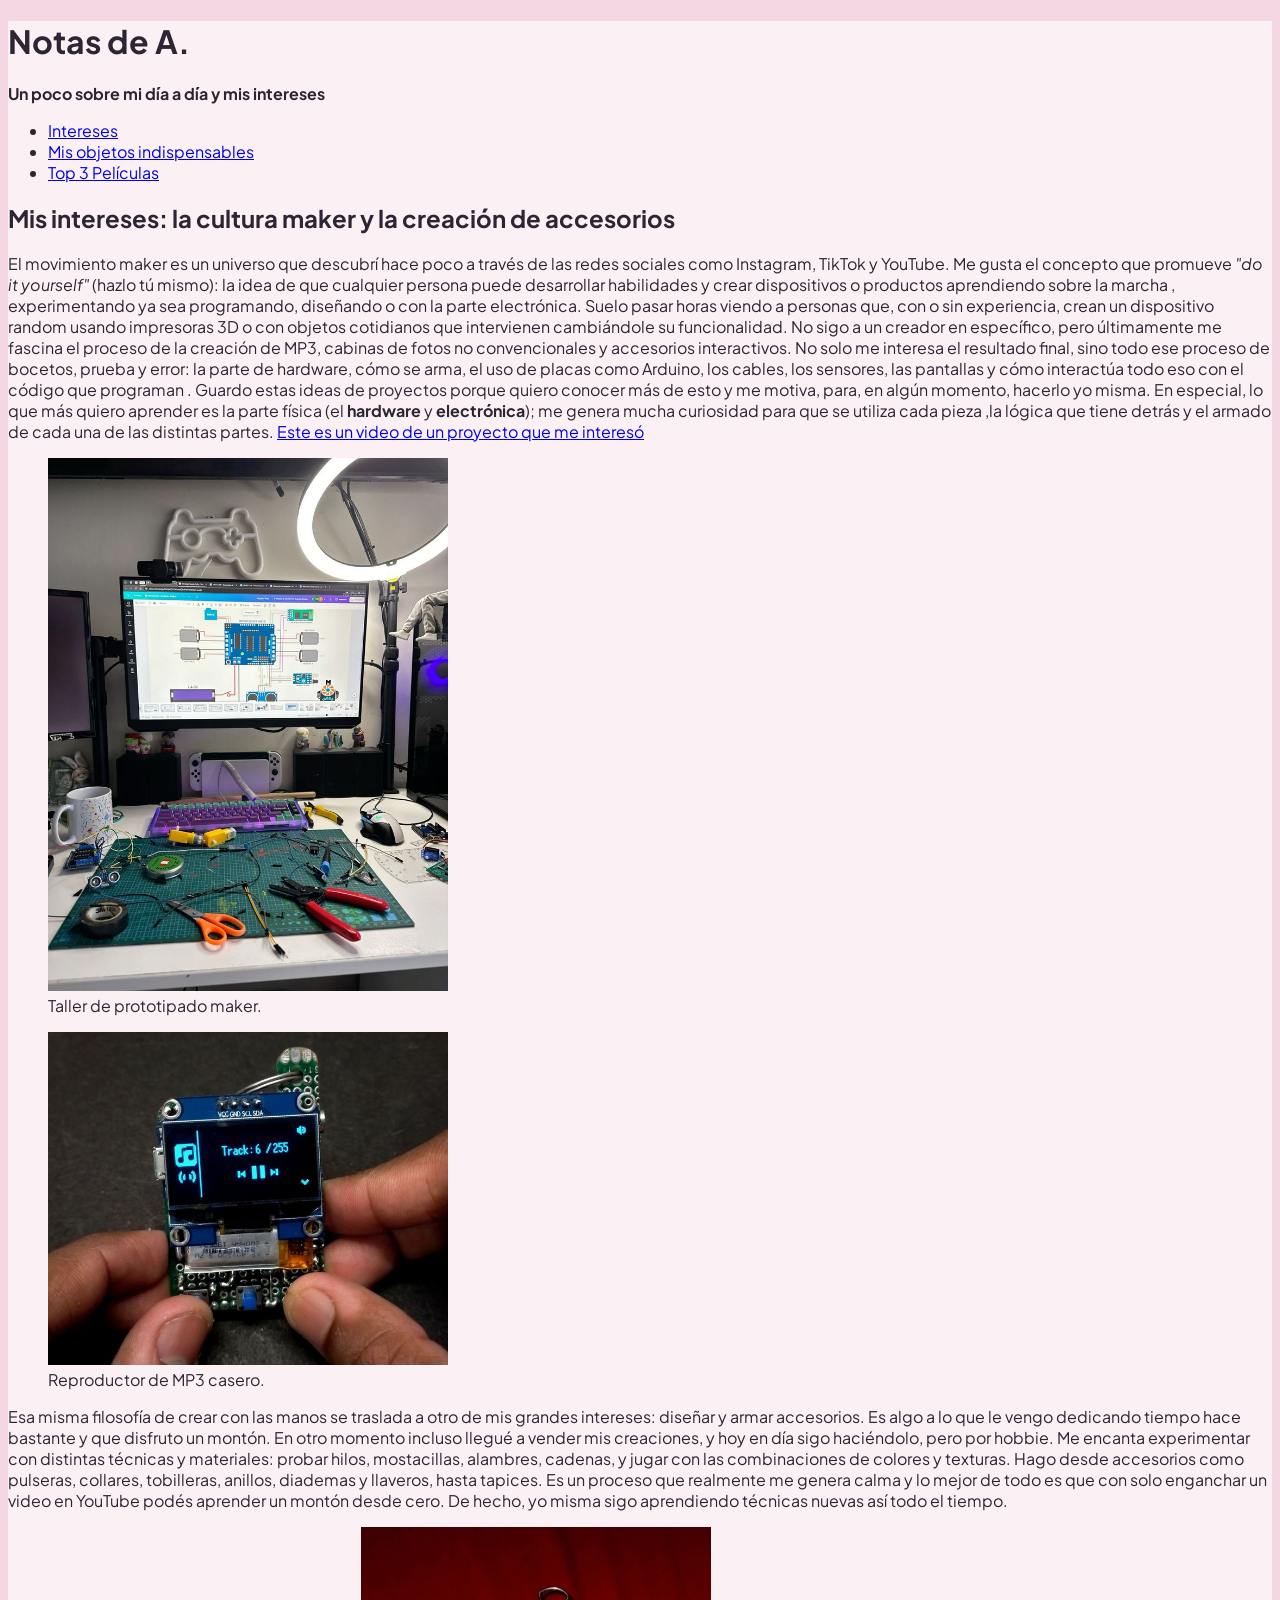
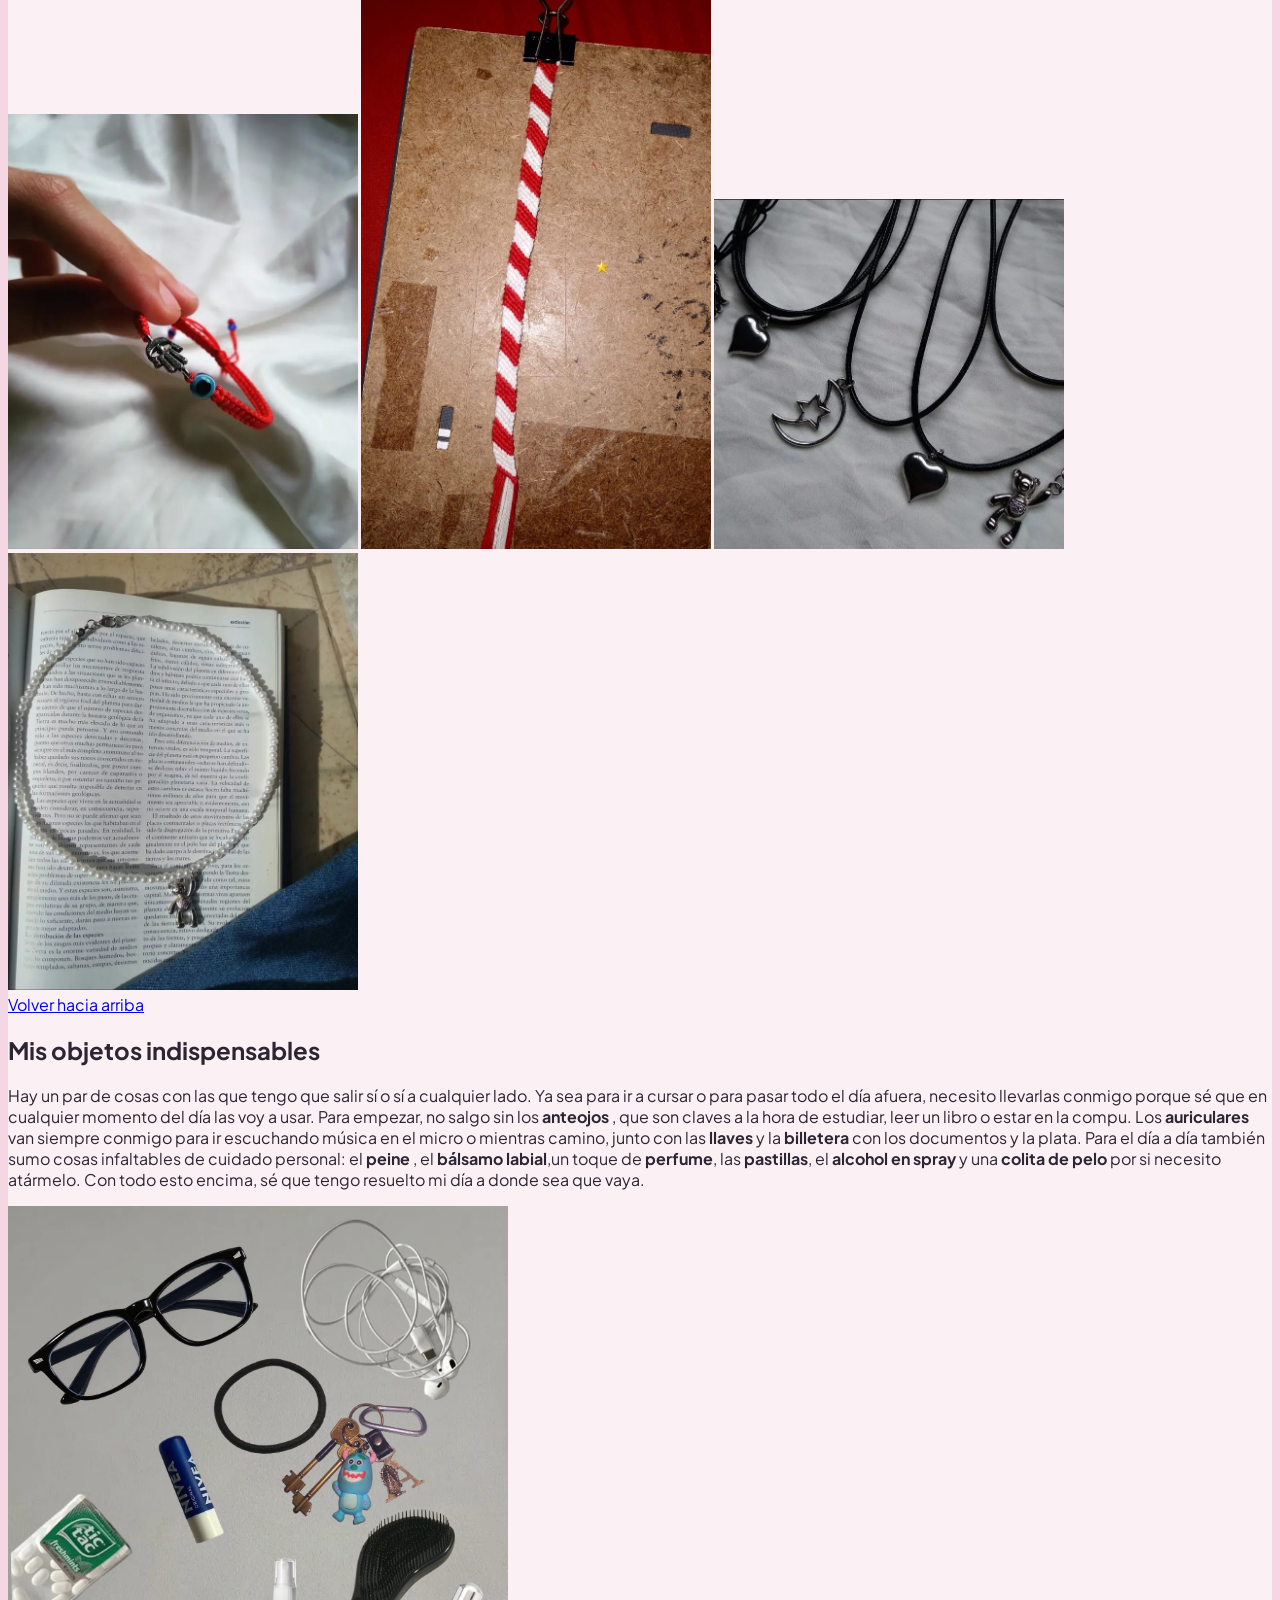
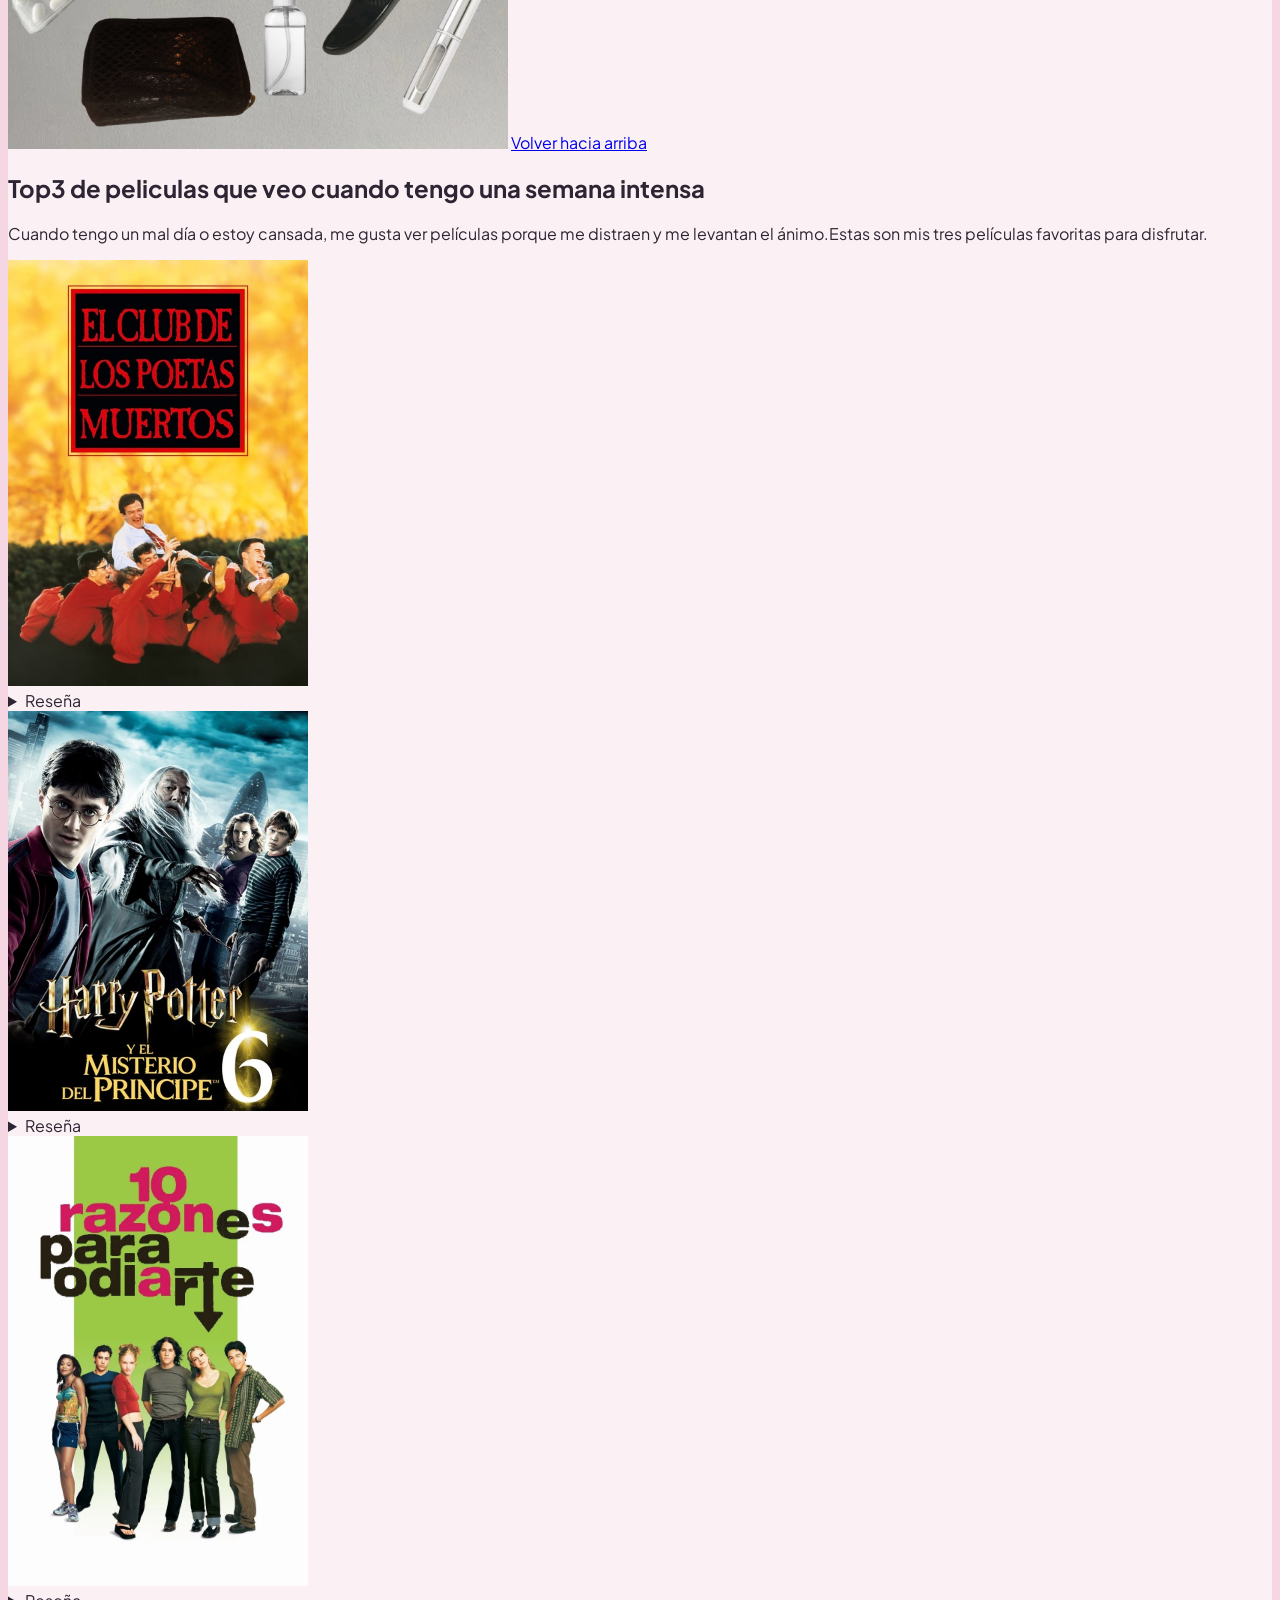
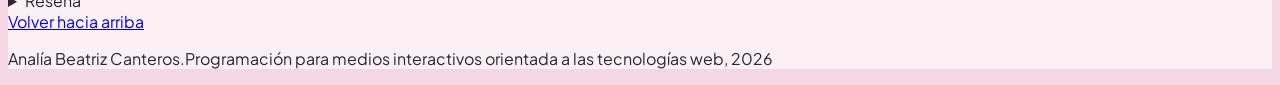
<file: tp2web/index.html>
<!DOCTYPE html>
<html lang="es">
<head>
  <link rel="stylesheet" href="styles.css">
    <meta charset="UTF-8">
    <meta name="viewport" content="width=device-width, initial-scale=1.0">
    <title>Notas de A.</title>
</head>
<body>
    <main>
        <header id="top">
        
        <h1> Notas de A.</h1>
        <p > <strong>Un poco sobre mi día a día y mis intereses</strong> </p>
        

        <nav>

          <ul>
            <li><a href="#seccion1"> Intereses</a></li>
            <li><a href="#seccion2">Mis objetos indispensables</a></li>
            <li><a href="#seccion3">Top 3 Películas</a></li>
          </ul>

        </nav>

         </header>

        <section>
             <h2 id="seccion1">Mis intereses: la cultura maker y la creación de accesorios</h2>
             
             <p> El movimiento  maker es un universo que descubrí hace poco a través de las redes sociales  como Instagram, TikTok y YouTube. Me gusta el concepto   que promueve <em>"do it yourself"</em> (hazlo tú mismo): la idea de que  cualquier persona puede desarrollar  habilidades y crear dispositivos o productos aprendiendo sobre la marcha , experimentando ya sea programando, diseñando o con la parte electrónica.
             Suelo pasar horas viendo a  personas que, con o sin experiencia, crean un dispositivo random usando  impresoras 3D o con objetos cotidianos que intervienen cambiándole su funcionalidad. No sigo a un creador en específico, pero últimamente me fascina el proceso de la creación de MP3, cabinas de fotos no convencionales y accesorios interactivos.
             No solo me interesa el resultado final, sino todo ese proceso de bocetos, prueba y error: la parte de hardware, cómo se arma,  el uso de placas como Arduino,  los cables, los sensores,  las pantallas y cómo interactúa todo eso con el código que programan .  Guardo estas ideas de proyectos porque quiero conocer más de esto y me motiva, para, en algún momento, hacerlo yo misma. En especial, lo que más quiero aprender es la parte física (el <strong>hardware</strong> y <strong>electrónica</strong>); me genera mucha curiosidad  para que se utiliza  cada pieza ,la lógica que tiene  detrás y el armado de cada una de las distintas partes. 
             <a href="https://youtu.be/RtLov8jbRg8?si=CrxCixqh0Ut0PXFl" target="_blank"   rel="noopener noreferrer" > Este es un video de un proyecto que me interesó
              </a> 
            </p>
            

             <figure>
             <img src="img/culturamaker.jpg" alt="imágen que hace referencia al hardware ,software la electrónica" width="400">
             <figcaption>Taller de prototipado maker.</figcaption>
             </figure>

              <figure>
             <img src="img/mp3.jpg" alt="Unas manos sostienen un dispositivo electrónico casero con una pantalla  azul que muestra “Track: 6 / 255” junto a íconos de música, y con botones azules debajo." width="400">
             <figcaption>Reproductor de MP3 casero.</figcaption>
             </figure>

             

              <p>Esa misma filosofía de crear con las manos se traslada a otro de mis grandes intereses: diseñar y armar accesorios. Es algo a lo que le vengo dedicando tiempo hace bastante y que disfruto un montón. En otro momento incluso llegué a vender mis creaciones, y hoy en día sigo haciéndolo, pero por hobbie.
              Me encanta experimentar con distintas técnicas y materiales: probar hilos, mostacillas, alambres, cadenas, y jugar con las combinaciones de colores y texturas. Hago desde accesorios como pulseras, collares, tobilleras, anillos, diademas y llaveros, hasta tapices. 
              Es un proceso que realmente me genera calma y lo mejor de todo es que con solo enganchar un video en YouTube podés aprender un montón desde cero. De hecho, yo misma sigo aprendiendo técnicas nuevas así todo el tiempo.
              </p>

               <div class="Carrusel-container" >
                <div class="Carrusel">
               <img src="img/Pulsera.jpeg"  alt=" una mano que sostiene una Pulsera  " width="350">
               <img src="img/Pulsera tejida.jpeg" alt="Pulsera tejida roja y blanca " width="350">
               <img src="img/Collares.jpeg" alt="Collares sobre fondo blanco" width="350">
               <img src="img/Collar.jpeg" alt="Collar de perlas sobre un libro" width="350">
                </div>
               </div>
              
            
             <a href="#top">
             Volver  hacia arriba </a>
             

        </section>

        <section>
         <h2 id="seccion2"> Mis objetos indispensables</h2>
         <p>Hay un par de cosas con las que tengo que salir sí o sí a cualquier lado. Ya sea para ir a cursar o para pasar todo el día afuera, necesito llevarlas conmigo porque sé que en  cualquier momento del día las voy a usar.
         Para empezar, no salgo sin los <strong>anteojos</strong> , que son claves a la hora de estudiar, leer un libro o estar en la compu. Los  <strong>auriculares</strong> van siempre conmigo para ir escuchando música en el micro o mientras camino, junto con las <strong>llaves</strong>  y la <strong>billetera</strong> con los documentos y la plata.
         Para el día a día también sumo cosas infaltables de cuidado personal: el <strong>peine</strong> , el <strong>bálsamo labial</strong>,un toque de <strong>perfume</strong>, las<strong> pastillas</strong>, el <strong>alcohol en spray</strong> y una <strong> colita de pelo</strong> por si necesito atármelo. Con todo esto encima, sé que tengo resuelto mi día a donde sea que vaya.
         </p>
         
       
         <img src="img/objetos.png" alt="objetos cotidanos como anteojos,mentas,llaves," width="500">
          
          <a href="#top">
             Volver  hacia arriba </a>
          

        </section>

        <section>
            <h2 id="seccion3">Top3 de peliculas que veo cuando tengo una semana intensa</h2>
            <p>Cuando tengo un mal día o estoy cansada, me gusta ver películas porque me distraen y me levantan el ánimo.Estas son mis tres películas favoritas para disfrutar. </p>
            
            <img src="img/el-club-de-los-poetas-muertos-online.jpg" width="300" alt="Póster de la película El club de los poetas muertos, mostrando a un grupo de estudiantes con abrigos rojos levantando en hombros a su profesor .">
            <details>
             <summary> Reseña  </summary>
              <p><strong>Titulo</strong>: El club de los poetas muertos
                <strong>Director</strong>: Peter Weir 
                 <strong> Género</strong>: Drama /comedia 
                 <strong>Año</strong>:  1989    
                 <strong>Sinopsis</strong>: 
                 Años 50. Un nuevo curso comienza en la academia Welton, una escuela privilegiada para chicos de familias adineradas. Pero este año hay un nuevo profesor de literatura inglesa, John Keating, cuyos métodos de enseñanza se alejan bastante de los cánones tradicionales. Para ello incitará a sus alumnos a buscar sus pasiones y desarrollarlas más allá de los rígidos planes de estudio de Welton. 
                  <a href="https://youtu.be/5dMmYA4MtcE?si=cqYKzOK9qW0zs4Bu" target="_blank"   rel="noopener noreferrer" > Trailer
              </a> 
             </p>
             </details>
             
          
            <img src="img/Harry Potter.jpg" width="300" alt="Póster de Harry Potter y el misterio del príncipe con Harry, Dumbledore, Hermione y Ron.">
            <details>
             <summary> Reseña  </summary>
             <p>
                <strong>Titulo</strong>: Harry Potter y el misterio del principe 
               <strong> Género</strong>: Fantasia y ciencia ficción 
                <strong>Director</strong>: David Yates 
                 <strong>Año</strong>: 2009 
                 <strong>Sinopsis</strong>: 
                 En medio de los desastres que azotan a Inglaterra, Harry y sus compañeros vuelven a Hogwarts para cursar su sexto año de estudios; y aunque las medidas de seguridad han convertido al colegio en una fortaleza, algunos estudiantes son víctimas de ataques inexplicables. Harry sospecha que Draco Malfoy es el responsable de los mismos y decide averiguar la razón. Mientras tanto, Albus Dumbledore y el protagonista exploran el pasado de Lord Voldemort mediante recuerdos que el director ha recolectado. Con esto, Dumbledore planea preparar al muchacho para el día de la batalla final. 
                 <a href="https://youtu.be/CHiGk9bEht8?si=HtKJrQnxNYVoUmPH" target="_blank"   rel="noopener noreferrer" >
                 Trailer
                </a> 
              </p>
            </details>

           
            <img src="img/10razonesparaodiarte.webp" width="300" alt="Póster de la película 10 razones para odiarte con sus personajes principales.">
             <details>
             <summary> Reseña  </summary>
              <p><strong> Titulo</strong>: 10 Razones para odiarte
                 <strong> Género</strong>: Comedia romántica adolescente 
                 <strong> Director</strong>: Gil Junger 
                 <strong>Año</strong>: 1999
                 <strong>Sinopsis</strong>: 
                Las hermanas Stratford son muy distintas. La guapa y popular Bianca nunca ha salido con un chico, y Kat, su hermana mayor, es una bruja con muy mal genio, y algo arisca, que se ha propuesto rechazar a cualquier chico que demuestre el más mínimo interés por ella. Desgraciadamente, el estricto reglamento que rige el hogar de los Stratford prohibe a Blanca tener novio hasta que su insoportable hermana tenga uno; situación que parece más que improbable teniendo en cuenta que Kat lleva una vida social desastrosa. Blanca está desesperada por ir al baile de fin de curso. Pero su pretendiente, Cameron, guarda una sorpresa... 
                <a href="https://youtu.be/Ax8qnxP2TWY?si=w6DZru73I6NZvVPf" target="_blank" rel="noopener noreferrer">
                 Trailer
                </a>  
              </p>
            </details>

            <a href="#top">
             Volver  hacia arriba </a>
            
            </section>
        
        <footer><p> Analía Beatriz Canteros.Programación para medios interactivos orientada a las tecnologías web, 2026</p> </footer>
     </main>    
</body>
</html>
</file>
<file: tp2web/styles.css>
@import url('https://fonts.googleapis.com/css2?family=Pinyon+Script&family=Plus+Jakarta+Sans:ital,wght@0,200..800;1,200..800&display=swap');

body{
 background-color:#F5D6E3 ;
 font-family:  "Plus Jakarta Sans", sans-serif;
 color: #2C2533;
}
main{
background-color: #FBF0F3 ;  
}
</file>
